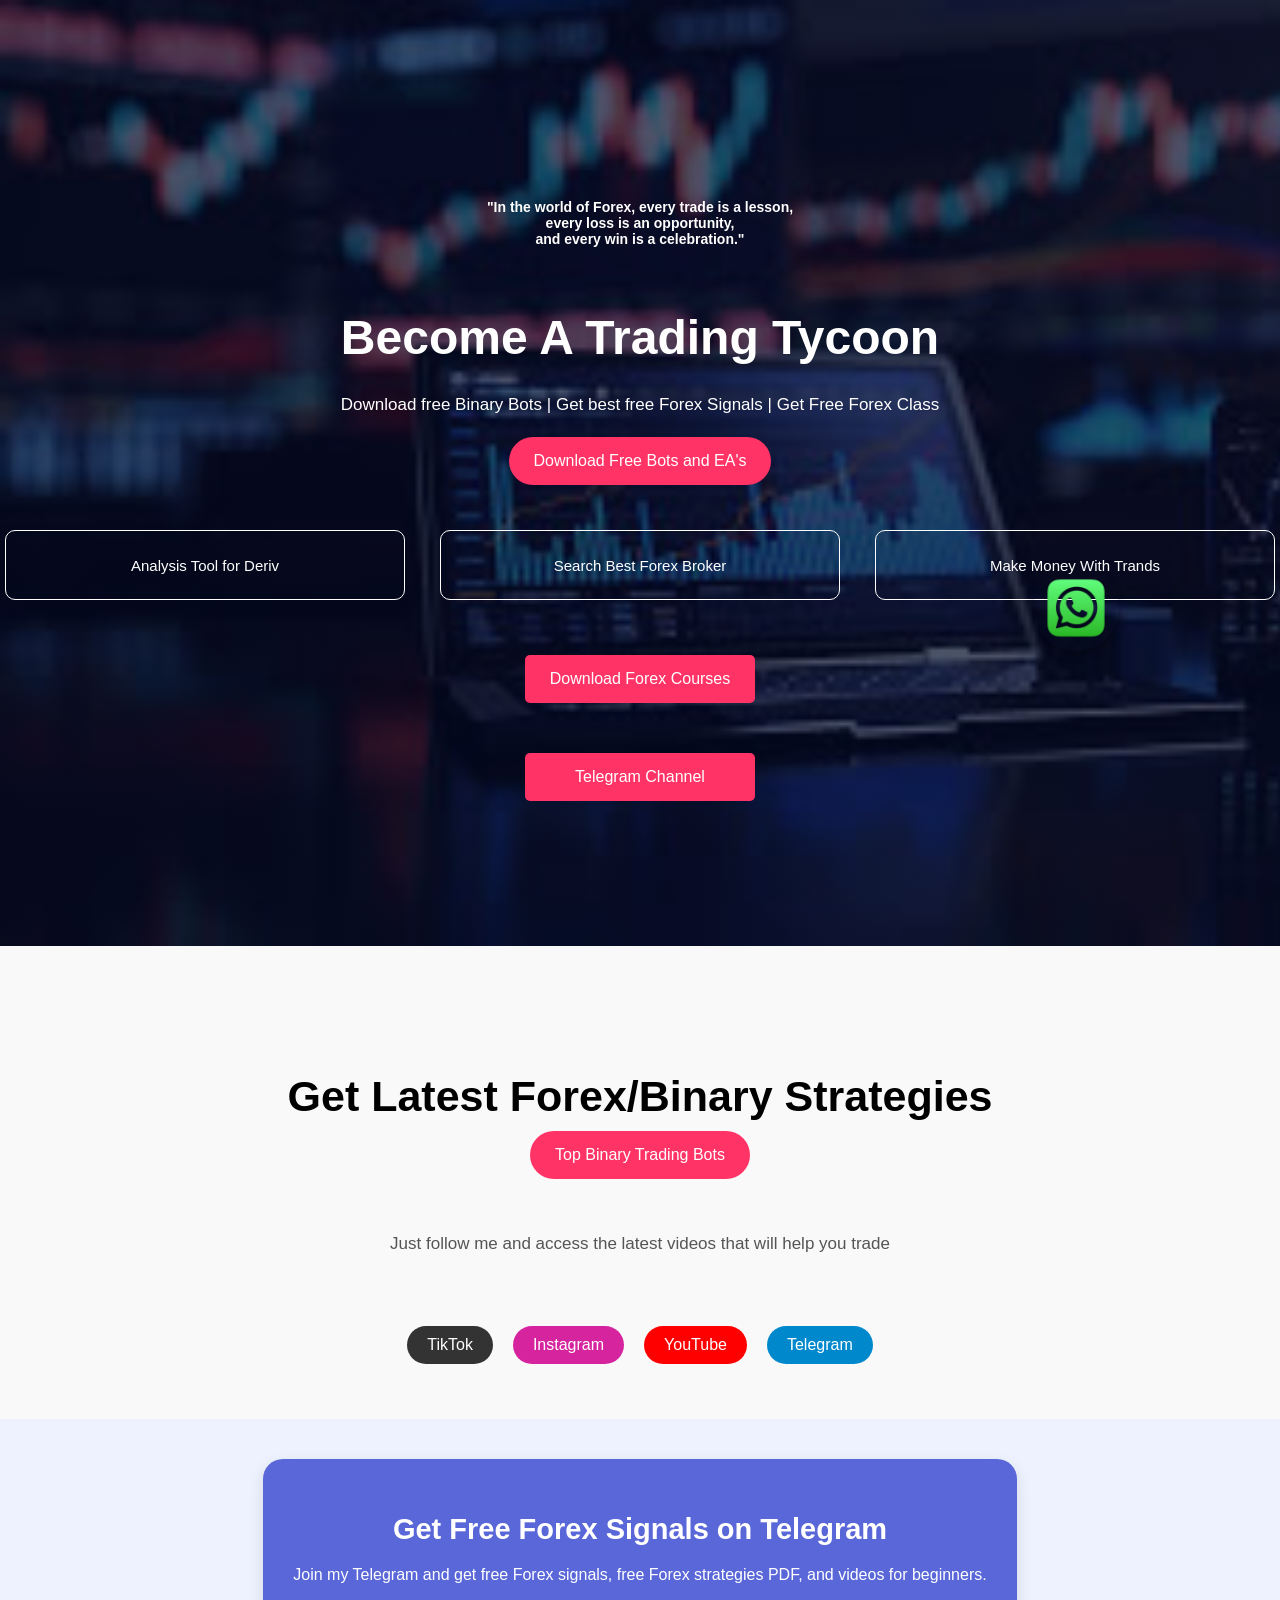
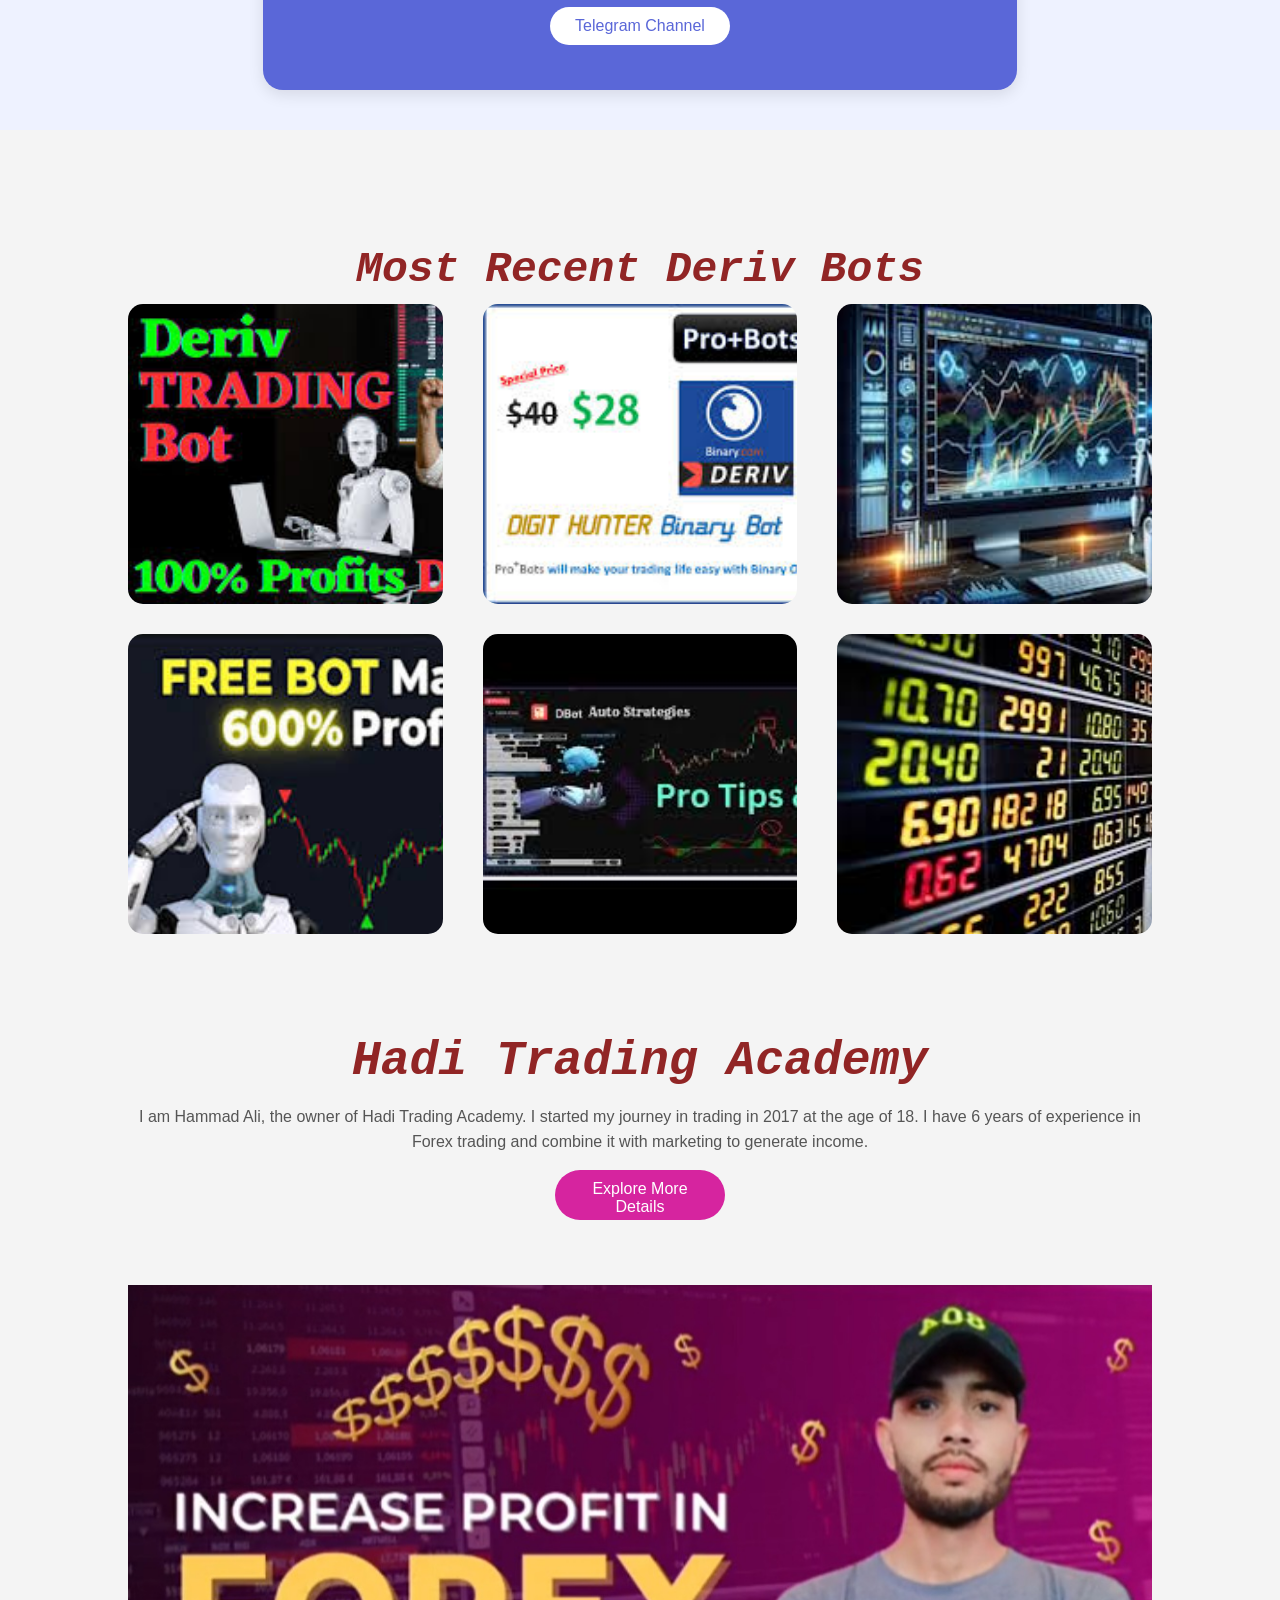
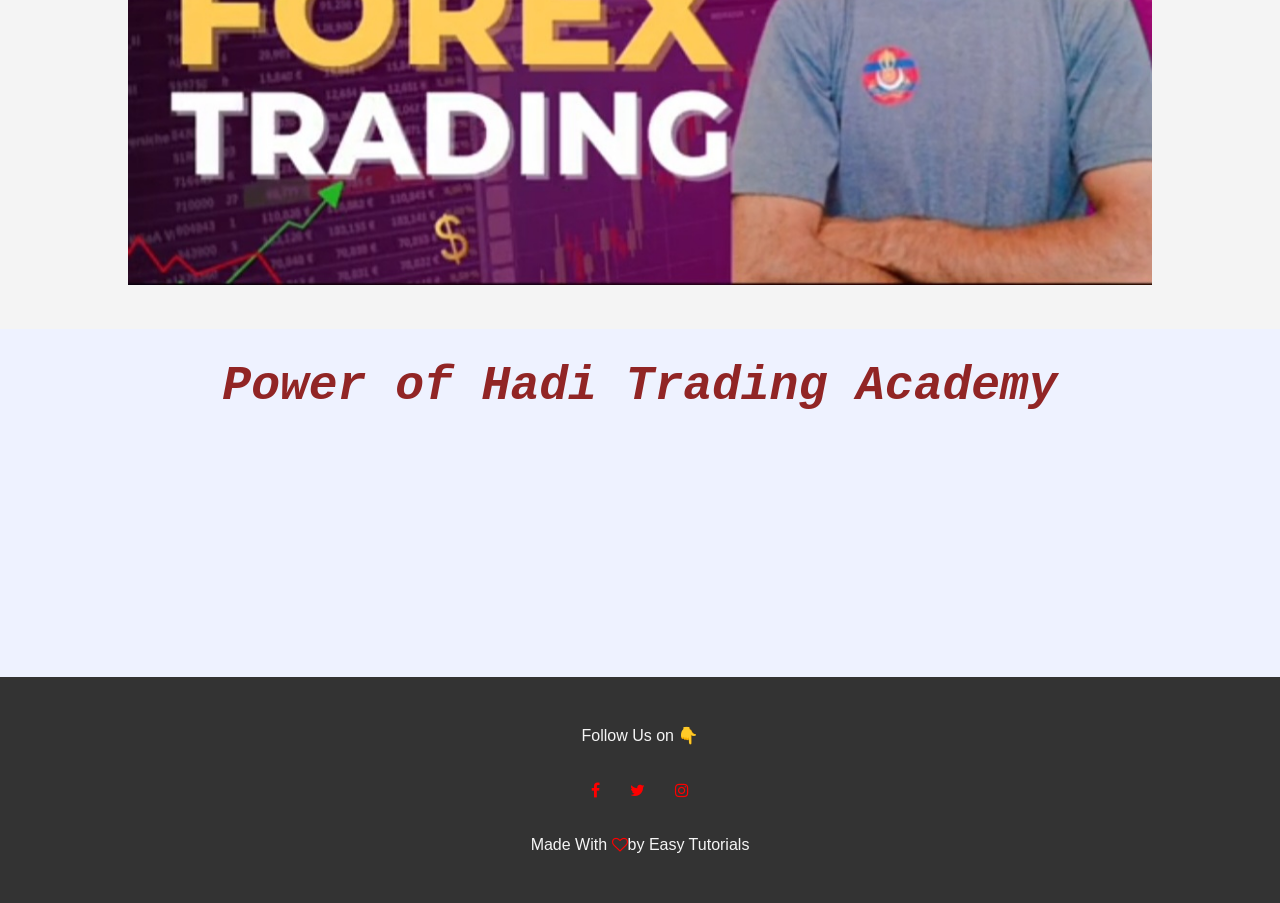
<file: index.html>
<!DOCTYPE html>
<html lang="en">

<head>
    <meta name="google-site-verification" content="YoeuZwvd5xv9NIFlQR0tsx1QOYnBM5uxfgsDi9AWjoo" />
    <meta charset="UTF-8">
    <meta http-equiv="X-UA-Compatible" content="IE=edge">
    <meta name="viewport" content="width=device-width, initial-scale=1.0">
    <title>Hadi Trading Academy</title>
    <link rel="stylesheet" href="main.css">
    <link rel="stylesheet" href="https://cdnjs.cloudflare.com/ajax/libs/font-awesome/4.6.0/css/font-awesome.css">

</head>

<body>
    <a href="https://wa.me/+923083965119" class="whatsapp-button" target="_blank">
        <img src="images/whatsapp-icon.png" alt="WhatsApp">
    </a>

    <!-- main landing page start -->
    <section class="hero">
        <h5>"In the world of Forex, every trade is a lesson,
            <br> every loss is an opportunity,<br> and every win is a celebration."
        </h5>
        <h1>Become A Trading Tycoon</h1>
        <p>Download free Binary Bots | Get best free Forex Signals | Get Free Forex Class</p>

        <div class="button-container">
            <button class="button"> <a href="bots&EA's.html"> Download Free Bots and EA's</a></button>
        </div>
        <div class="second-button">
            <button class="button1">Analysis Tool for Deriv</button>
            <button class="button2">Search Best Forex Broker</button>
            <button class="button3">Make Money With Trands</button>
        </div>
        <div class="third-button">
            <button class="btn1">Download Forex Courses</button>
            <button class="btn2">Telegram Channel</button>
        </div>

    </section>


    <!-- Secondary Section -->

    <section class="strategies-section">
        <h1>Get Latest Forex/Binary Strategies</h1>
      <div class="button-container"> 
        <a href="2ndpage.html">  
            <button class="button"> Top Binary Trading Bots</button>
        </a>
    </div>
        <p>Just follow me and access the latest videos that will help you trade</p>
        <div class="social-buttons">
            <button class="btn tiktok">TikTok</button>
            <button class="btn instagram">Instagram</button>
            <button class="btn youtube">YouTube</button>
            <button class="btn telegram">Telegram</button>
        </div>
    </section>
    <!-- Section: Free Signals -->
    <section class="telegram-section">
        <div class="telegram-card">
            <h2>Get Free Forex Signals on Telegram</h2>
            <p>Join my Telegram and get free Forex signals, free Forex strategies PDF, and videos for beginners.</p>
            <button class="btn telegram-channel">Telegram Channel</button>
        </div>
    </section>
    <!-- Bots section  -->
    <section class="Bots">
        <h1>Most Recent Deriv Bots</h1>
        <div class="row">
            <div class="Bots-col">
                <img src="images/deriv bot1.jpg">
                <div class="layer">
                    <p>denara pro bots for deriv trading</p>
                </div>
            </div>
            <div class="Bots-col">
                <img src="images/deriv bot2.jpg">
                <div class="layer">
                    <p>Wallstreet Auto C4 pro by CEO FREDDY</p>
                </div>
            </div>
            <div class="Bots-col">
                <img src="images/deriv bot3.jpg">
                <div class="layer" >
                    <p>No Loss Deriv Bot XML </p>
                </div>
            </div>

        </div>
        <div class="row">
            <div class="Bots-col">
                <img src="images/deriv bot4.jpg">
                <div class="layer">
                    <p>Choosen Doller Printer Expert Speed Bot</p>
                </div>
            </div>
            <div class="Bots-col">
                <img src="images/deriv bot5.jpg">
                <div class="layer">
                    <p>automated trading with Deriv's DBot</p>
                </div>
            </div>
            <div class="Bots-col">
                <img src="images/deriv bot6.jpg">
                <div class="layer">
                    <p>Breakout strategy for rare trades with holding </p>
                </div>
            </div>

        </div>
        <!-- image section -->
    </section>
    <section class="Next-town">
        <h1>Hadi Trading Academy</h1>
        <P> I am Hammad Ali, the owner of Hadi Trading Academy. I started my journey in trading in 2017 at the age of
            18. I have 6 years of experience in
            <br>Forex trading and combine it with marketing to generate income.
        </P>
        <div class="image">

            <div class="explor-buttons">
                <button class=" btn"><a href="explore-more.html">Explore More Details</a></button>

            </div>
            <img src="images/hadi academy.jpg">
        </div>
    </section>
    <section class="video">
        <h1> Power of Hadi Trading Academy</h1>
        <video autoplay loop muted width="400px" src="videos/hadi trading academy.mp4"></video>

    </section>
    <!-- footer section -->
    <section class="footer">
        <p>Follow Us on 👇</p>

        <div class="icon">

            <a href="https://www.facebook.com/share/15wzwgvgHa/"> <i class="fa fa-facebook"></i></a>
            <a href=""><i class="fa fa-twitter"></i></a>
            <a href="https://www.instagram.com/hadibhai07?igsh=bzA0Z21qZXlxOG5u"></a><i class="fa fa-instagram"></i></a>
        </div>
        <p>Made With <i class="fa fa-heart-o"></i>by Easy Tutorials</p>
    </section>
    <script src="autocomplete.js"></script>

</body>

</html>
</file>
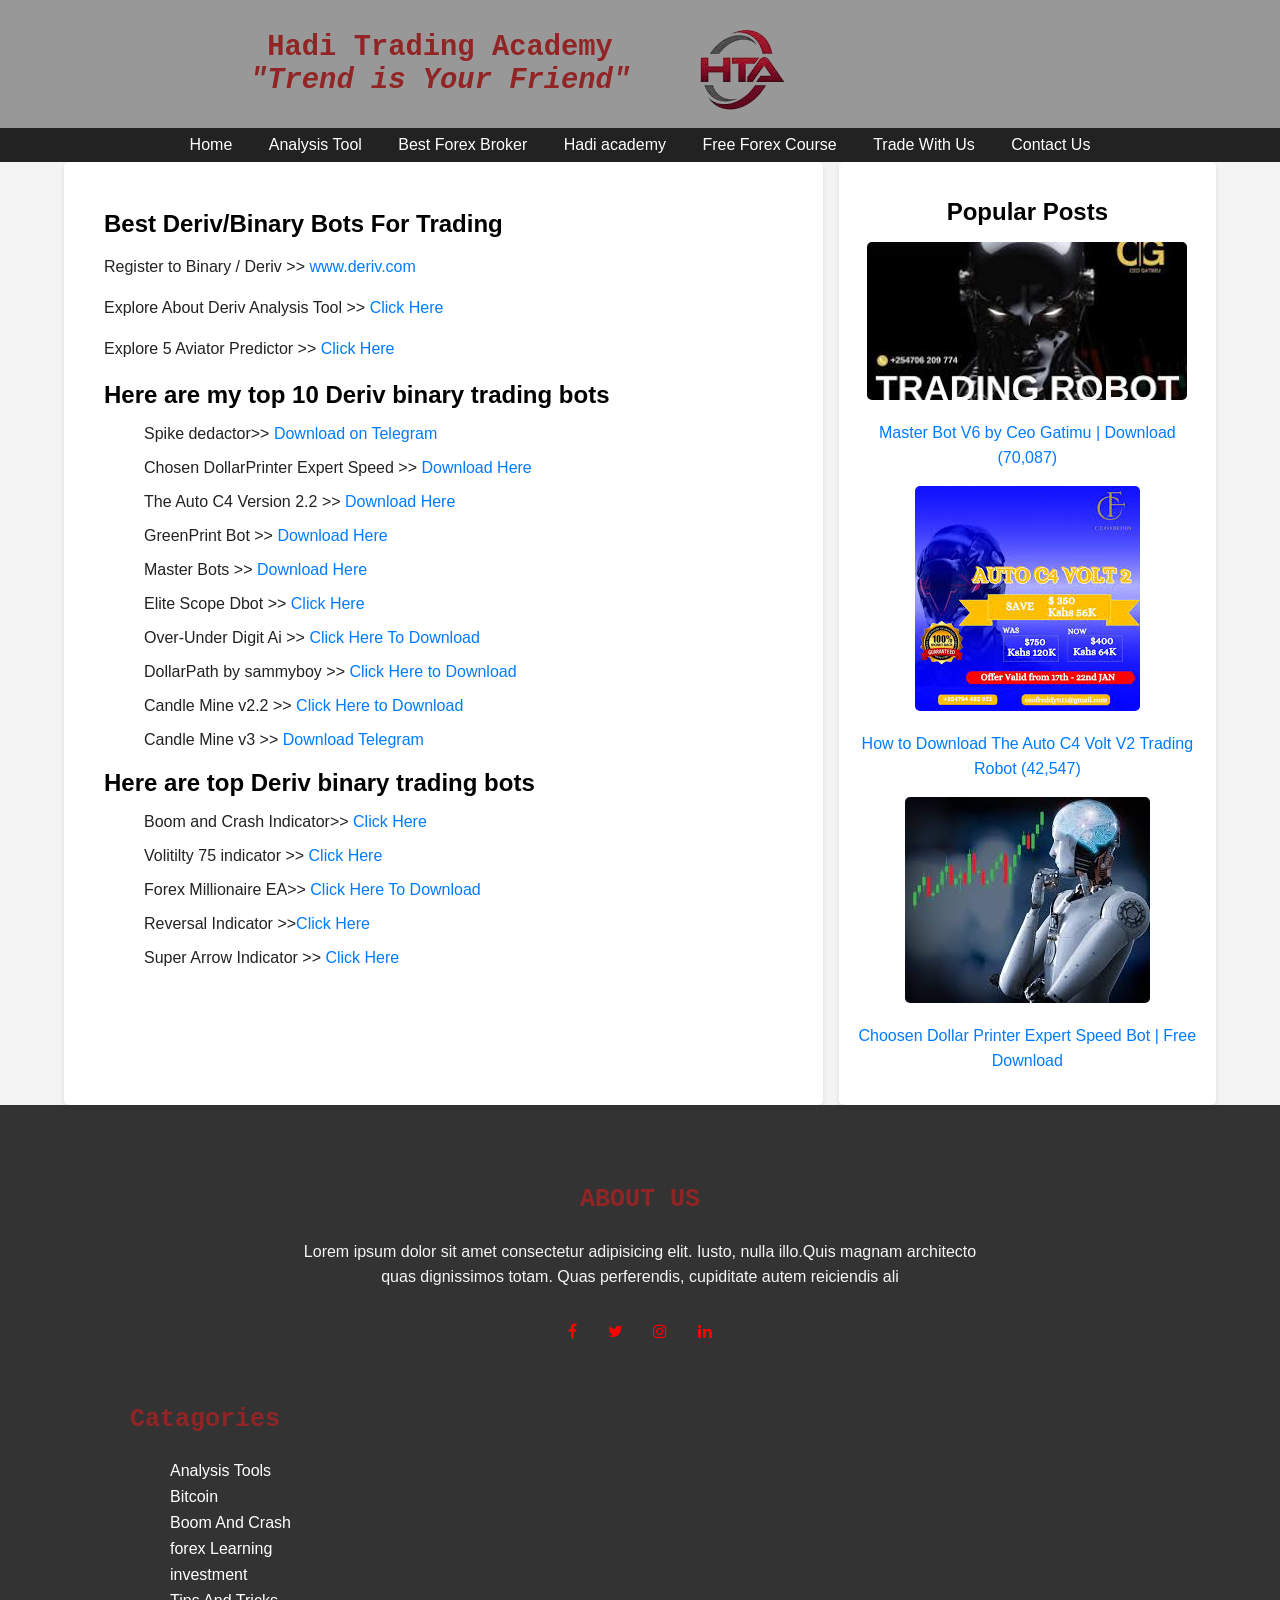
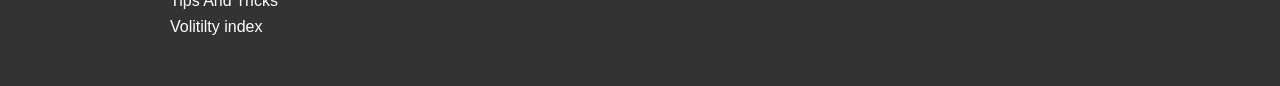
<file: 2ndpage.html>
<!DOCTYPE html>
<html lang="en">

<head>
    <meta charset="UTF-8">
    <meta name="viewport" content="width=device-width, initial-scale=1.0">
    <title>Top Binary Trading Bots</title>
    <link rel="stylesheet" href="https://cdnjs.cloudflare.com/ajax/libs/font-awesome/4.7.0/css/font-awesome.min.css">
    <link rel="stylesheet" href="main.css">

</head>

<body>
    <script src="autocomplete.js"></script>
    <!-- start header -->
    <header>
        <h1>Hadi Trading Academy <br> <i>"Trend is Your Friend"</i></h1>
        <img src="images/logo.png" alt="image is loading">
    </header>
                  <!-- start navebar -->
    <nav>
        <div class="link">
            <a href="main.html">Home</a>
            <a href="https://youtube.com/playlist?list=PLi6_9pbiGKp_lsVrNMigbVM1sIW73_zkZ&si=xxOTyq3tS3CSNQbD">Analysis Tool</a>
             <a href="https://youtu.be/dNDOcenS6do?si=tEKONoHgXb6bFj2w ">Best Forex Broker</a>
            <a href="explore-more.html">Hadi academy</a>
            <a href="assets/forex_trading_tutorial.pdf">Free Forex Course</a>
            <a href="https://wa.me/+923083965119">Trade With Us</a>
            <a href="https://wa.me/+923083965119">Contact Us</a>
        </div>

    </nav>
    <!-- start 2nd div container  -->
    <div class="Container">
        <div class="main-content">
            <h2>Best Deriv/Binary Bots For Trading</h2>
            <p>Register to Binary / Deriv >> <a href="https://www.deriv.com">www.deriv.com</a></p>
            <p>Explore About Deriv Analysis Tool >> <a href="https://join.deriv.com/?utm_source=google&utm_medium=ppc-paid_search&utm_campaign=asia_tier1-pk-prosp-cpa-all-brand_keyword-0623-en-google&utm_adgroup_id=145043361490&utm_term=deriv&utm_ad_id=660785899817&utm_campaign_id=20240246041&gad_source=1&gclid=CjwKCAiAnpy9BhAkEiwA-P8N4k77TQ-Q9H2jqPO4TxsNIN_HT2WyBPS-lDSwsFU3pGW5NVGzNv-EchoCYR8QAvD_BwE">Click Here</a></p>
            <p>Explore 5 Aviator Predictor >> <a href="https://aviatorpredict.com/">Click Here</a></p>
            <h2>Here are my top 10 Deriv binary trading bots</h2>
            <ul>
                <li>Spike dedactor>> <a href="#">Download on Telegram</a></li>
                <li>Chosen DollarPrinter Expert Speed >> <a href="#">Download Here</a></li>
                <li>The Auto C4 Version 2.2 >> <a href="#">Download Here</a></li>
                <li>GreenPrint Bot >> <a href="#">Download Here</a></li>
                <li>Master Bots >> <a href="#">Download Here</a></li>
                <li>Elite Scope Dbot >> <a href="#">Click Here</a></li>
                <li>Over-Under Digit Ai >> <a href="#">Click Here To Download</a></li>
                <li> DollarPath by sammyboy >><a href="#"> Click Here to Download</a></li>
                <li> Candle Mine v2.2 >> <a href="#">Click Here to Download</a></li>
                <li> Candle Mine v3 >><a href="#"> Download Telegram</a></li>
                
            </ul>
            <h2>Here are  top Deriv binary trading bots</h2>
            <ul>
                <li>Boom and Crash Indicator>> <a href="#">Click Here</a></li>
                <li>Volitilty 75 indicator >>  <a href="#">Click Here</a></li>
                <li>Forex Millionaire EA>>  <a href="#">Click Here To Download</a></li>
                <li>Reversal Indicator >><a href="#">Click Here </a></li>
                <li>Super Arrow Indicator >> <a href="#">Click Here</a></li>
            </ul>
        </div>
        <!-- start sidebar div  -->
        <div class="sidebar">
            <h2>Popular Posts</h2>
            <img src="images/deriv bot7.jpg" alt="Master Bot V6">
            <p><a href="#">Master Bot V6 by Ceo Gatimu | Download (70,087)</a> </p>
            <img src="images/deriv bot8.jpg" alt="Auto C4 Volt 2">
            <p><a href="#">How to Download The Auto C4 Volt V2 Trading Robot (42,547)</a></p>
            <img src="images/deriv bot9.jpg" alt="Auto C4 Volt 2">
            <p><a href="#">Choosen Dollar Printer Expert Speed Bot | Free Download</a></p>

        </div>
    </div>

    <!-- start footer section  -->
    <section class="footer">
        <h4>ABOUT US</h4>
        <p>Lorem ipsum dolor sit amet consectetur adipisicing elit.
            Iusto, nulla illo.Quis magnam architecto <br>quas dignissimos totam. Quas perferendis, cupiditate autem
            reiciendis ali</p>

        <div class="icon">

           <a href="https://www.facebook.com/share/15wzwgvgHa/"> <i class="fa fa-facebook"></i></a>
           <a href=""> <i class="fa fa-twitter"></i></a>
           <a href="https://www.instagram.com/hadibhai07?igsh=bzA0Z21qZXlxOG5u"> <i class="fa fa-instagram"></i></a>
           <a href=""> <i class="fa fa-linkedin"></i></a>
        </div>
        <!-- start catagories section  -->
       <div class="catagories">
        <h4>Catagories</h4>
            <ul>
                <li><a href="#">Analysis Tools</a></li>
                <li><a href="#">Bitcoin</a></li>
                <li><a href="#">Boom And Crash</a></li>
                <li><a href="#">forex Learning</a></li>
                <li><a href="#">investment</a></li></a>
                <li><a href="#">Tips And Tricks</a></li>
                <li><a href="#">Volitilty index</a></li>
            </ul>
       </div>
    </section>
</body>

</html>
</file>
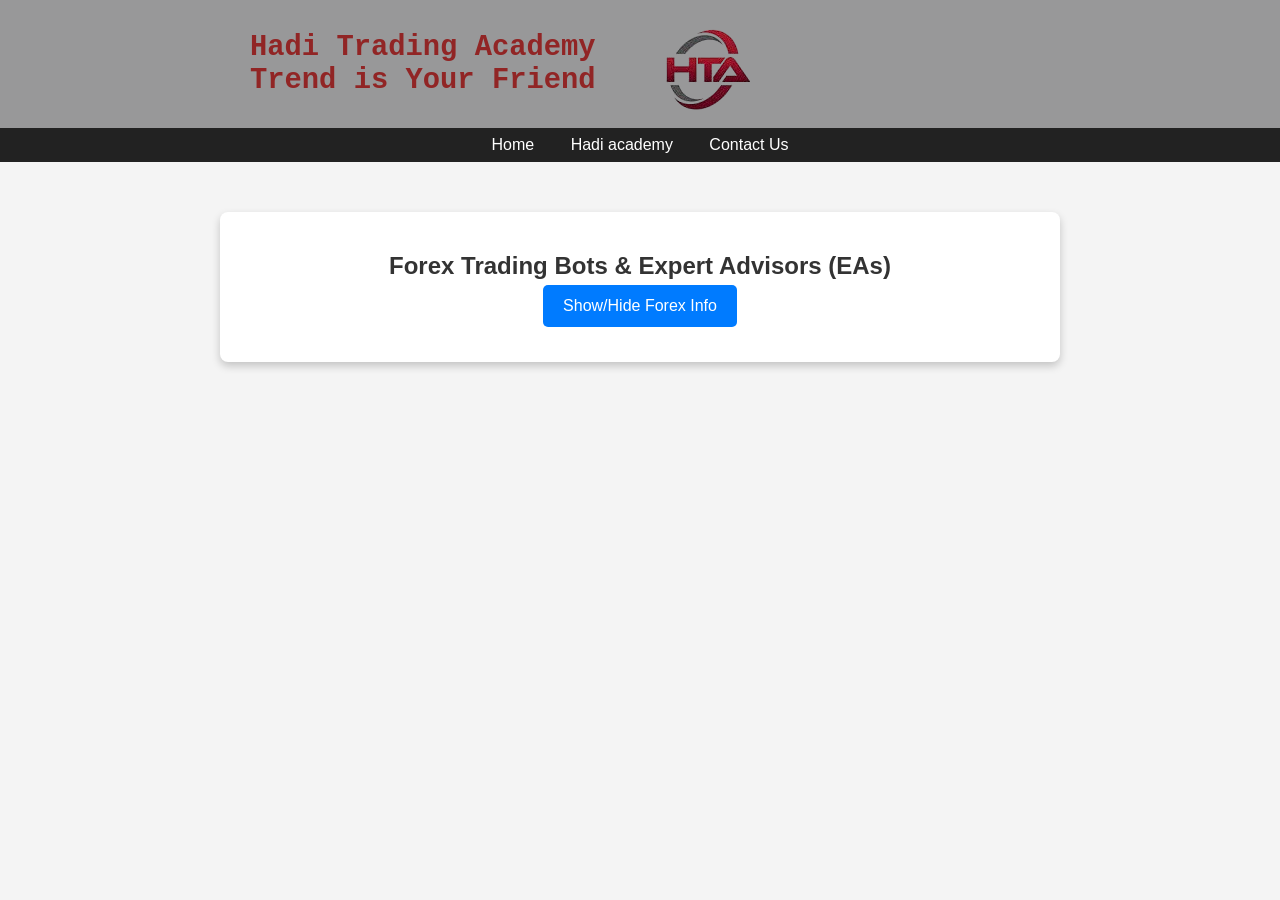
<file: bots&EA's.html>
<!DOCTYPE html>
<html lang="en">
<head>
    <meta charset="UTF-8">
    <meta name="viewport" content="width=device-width, initial-scale=1.0">
    <title>Forex Trading Bots & EAs</title>
    <link rel="stylesheet" href="main.css">
    
</head>
<body>
    <!-- start header  -->
    <header>
        <h1>Hadi Trading Academy <br> Trend is Your Friend</h1>
        <img src="images/logo.png" alt="image is loading">
    </header>
    <!-- start navebar  -->
    <nav>
        <div class="link">
            <a href="main.html">Home</a>
            <a href="explore-more.html">Hadi academy</a>
            <a href="https://wa.me/+923083965119">Contact Us</a>
        </div>

    </nav>
    <!-- start container section  -->

    <div class="container">
        <h2>Forex Trading Bots & Expert Advisors (EAs)</h2>
        <button onclick="toggleInfo()">Show/Hide Forex Info</button>

        <div id="info">
            <h3>🔹 Trading Bots</h3>
            <ul>
                <li><b>General Term:</b> "Bot" refers to any automated software that trades markets like Forex, stocks, and crypto.</li>
                <li><b>AI & Algorithmic Trading:</b> Some bots use AI, machine learning, or complex algorithms.</li>
                <li><b>Multi-Platform Use:</b> Bots can run on MT4, MT5, cTrader, or custom software.</li>
            </ul>

            <h3>🔹 Expert Advisors (EAs)</h3>
            <ul>
                <li><b>MetaTrader-Specific:</b> Designed for MT4/MT5.</li>
                <li><b>Rule-Based Trading:</b> Executes trades based on programmed strategies.</li>
                <li><b>No Emotions:</b> Removes human emotions like fear and greed.</li>
            </ul>

            <h3>🔹 Key Differences</h3>
            <table>
                <tr>
                    <th>Feature</th>
                    <th>Trading Bots</th>
                    <th>Expert Advisors (EAs)</th>
                </tr>
                <tr>
                    <td>Platform</td>
                    <td>Multiple (MT4, MT5, cTrader, etc.)</td>
                    <td>MetaTrader (MT4/MT5)</td>
                </tr>
                <tr>
                    <td>Flexibility</td>
                    <td>Can use AI and adaptive strategies</td>
                    <td>Uses fixed rule-based strategies</td>
                </tr>
                <tr>
                    <td>Customization</td>
                    <td>Advanced with AI/ML options</td>
                    <td>Traders can modify/create their own</td>
                </tr>
            </table>

            <h3>🚀 Should You Use an EA or Bot?</h3>
            <ul>
                <li>If you trade on MT4/MT5, an EA is a great choice.</li>
                <li>If you want more flexibility or AI-powered trading, look for a bot.</li>
                <li>Always backtest and use a demo account before trading live.</li>
            </ul>
        </div>

    </div>


<!-- <style>
        /* General Styles */
        body {
            font-family: Arial, sans-serif;
            margin: 0;
            padding: 0;
            background-color: #f4f4f4;
            text-align: center;
        }
/*  */
    header {
      background: rgb(152, 152, 153);
      font-family:'Courier New', Courier, monospace;
      color:rgb(145, 37, 37);
      top: 0;
      padding: 12px;
      padding-left: 250px;
      font-size: 20px;
      display: flex;
      gap:50px;
      text-align: center;
      padding-right: 48px;
    }
  
    header h1 {
      margin-bottom: 0.5rem;
      font-size: 1.8rem;
      font-family:'Courier New', Courier, monospace;
      color:rgb(145, 37, 37);
    }
  
    nav {
      background: #222;
      padding: 0.5rem;
      display: flex;
      justify-content: center;
      align-items: center;
    }
  
    nav a {
      color: #fff;
      text-decoration: none;
      margin: 0 1rem;
    }
  
    nav a:hover {
      color: #ffd700;
    
}
@media screen and (max-width:400px) {
    header {
        height: 140px;
    }
   header h1 {
        font-size: 20px;
    }
}
@media (max-width: 650px) {
    header {
        /* flex-direction: column; */
        height: 140px;
        padding-left: 3px;

      }
      header img{
        height: 80px;
        width: 80px;
      }
    }
  
/*  */
        .container {
            max-width: 800px;
            margin: 50px auto;
            padding: 20px;
            color: #333;
            background: white;
            border-radius: 8px;
            box-shadow: 0 4px 8px rgba(0, 0, 0, 0.2);
        }

        h2 {
            color: #333;
        }

        button {
            padding: 12px 20px;
            font-size: 16px;
            color: white;
            background-color: #007BFF;
            border: none;
            border-radius: 5px;
            cursor: pointer;
            margin-bottom: 15px;
        }

        button:hover {
            background-color: #0056b3;
        }

        #info {
            display: none;
            text-align: left;
            padding: 15px;
            border-radius: 5px;
            background-color: #fff;
        }

        table {
            width: 100%;
            border-collapse: collapse;
            margin-top: 15px;
        }

        table, th, td {
            border: 1px solid #ddd;
            padding: 10px;
        }

        th {
            background-color: #007BFF;
            color: white;
        }

        /* Responsive Styles */
        @media (max-width: 600px) {
            .container {
                width: 90%;
                padding: 10px;
            }

            table {
                font-size: 14px;
            }

            button {
                width: 100%;
            }
        }
    </style> -->
    <!-- link java script file  -->
    <script src="autocomplete.js"></script>
    

</body>
</html>
</file>
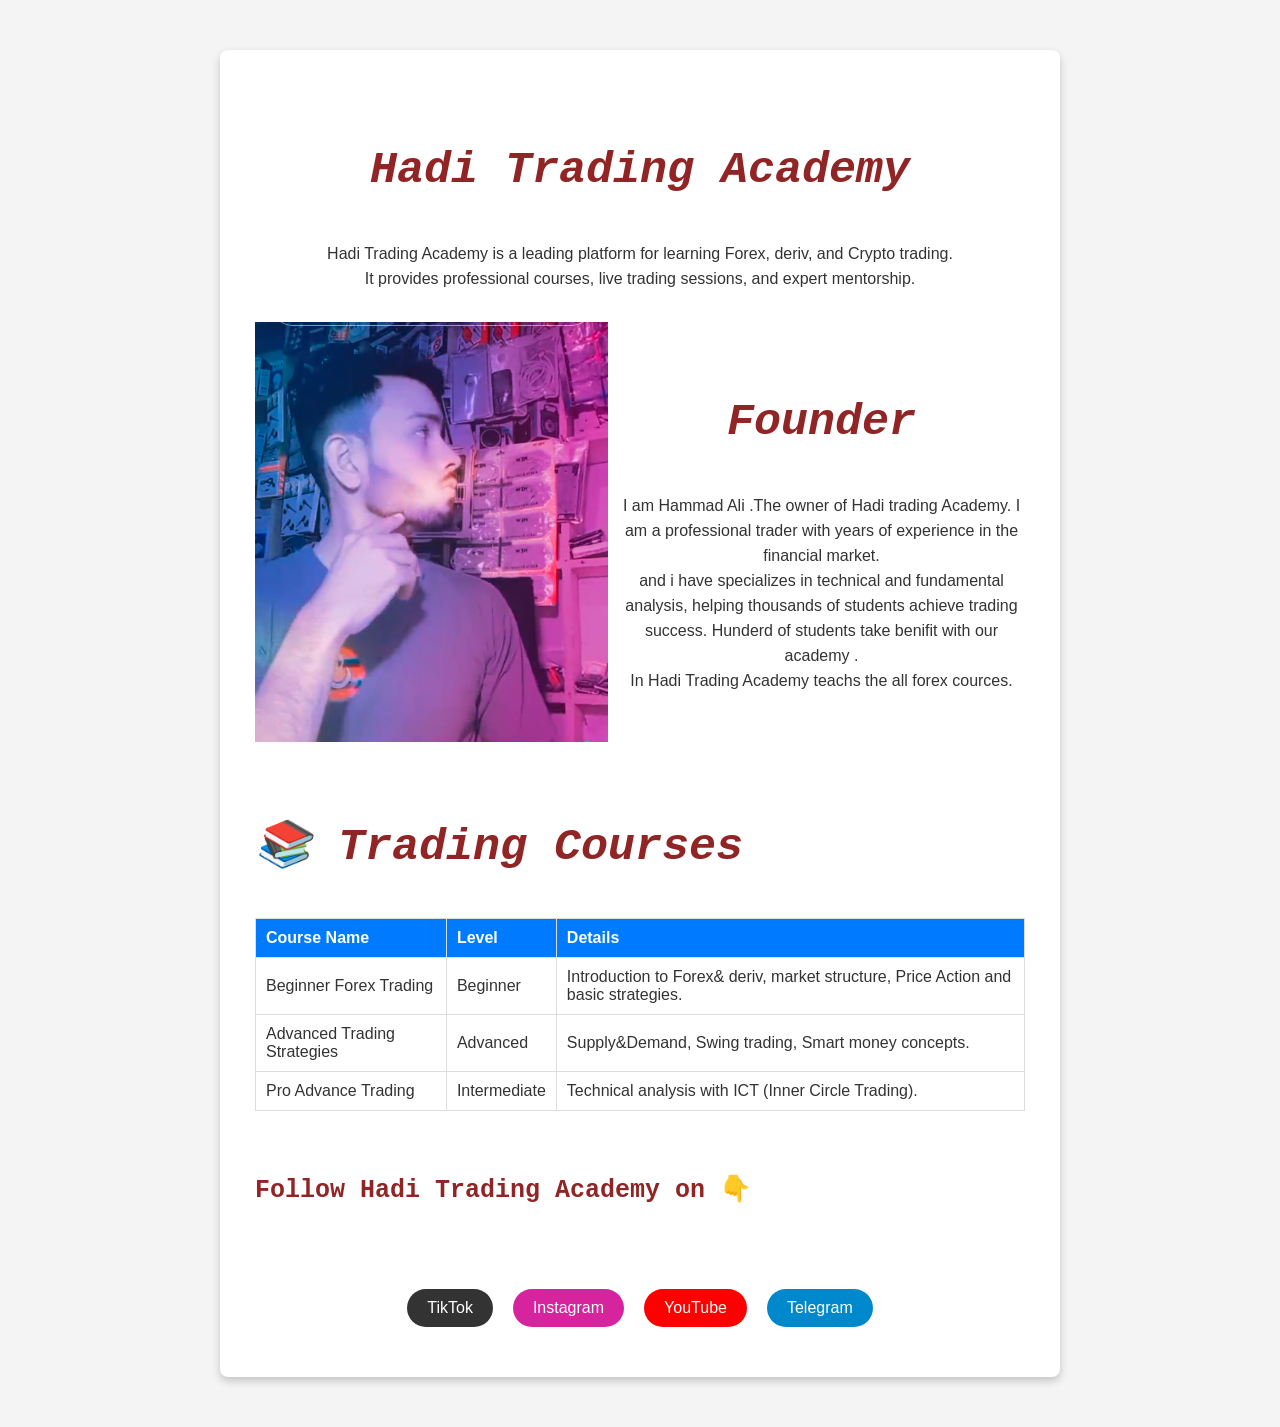
<file: explore-more.html>
<!DOCTYPE html>
<html lang="en">

<head>
    <meta charset="UTF-8">
    <meta name="viewport" content="width=device-width, initial-scale=1.0">
    <title>Explore More Details</title>
    <link rel="stylesheet" href="main.css">

</head>

<body>
    <div class="container">
        <h3>Hadi Trading Academy</h3>
           <p>Hadi Trading Academy is a leading platform for learning Forex, deriv, and Crypto trading. <br> It
                provides professional courses, live trading sessions, and expert mentorship.</p>
           
        <div class="info">
             <div class="owner">
                <img src="images/hadi bhai.png" alt="image is loading">
                <div class="details">
                 <h3> Founder</h3>
                 
                <p>I am Hammad Ali .The owner of Hadi trading Academy. I am  a professional trader with years of experience in the financial market. <br> and i have specializes in
                    technical and fundamental analysis, helping thousands of students achieve trading success. Hunderd of students take benifit with our academy . <br> In Hadi Trading Academy teachs the all forex cources.</p>
           </div>
         </div>
            <h3>📚 Trading Courses</h3>
            <table>
                <tr>
                    <th>Course Name</th>
                    <th>Level</th>
                    <th>Details</th>
                </tr>
                <tr>
                    <td>Beginner Forex Trading</td>
                    <td>Beginner</td>
                    <td>Introduction to Forex& deriv, market structure, Price Action and basic strategies.</td>
                </tr>
                <tr>
                    <td>Advanced Trading Strategies</td>
                    <td>Advanced</td>
                    <td>Supply&Demand, Swing trading, Smart money concepts.</td>
                </tr>
                <tr>
                    <td>Pro Advance Trading</td>
                    <td>Intermediate</td>
                    <td>Technical analysis with ICT (Inner Circle Trading).</td>
                </tr>
            </table>

            <h4> Follow Hadi Trading Academy on 👇</h4>
            <div class="social-buttons">
                <button class="btn tiktok">TikTok</button>
                <button class="btn instagram">Instagram</button>
                <button class="btn youtube">YouTube</button>
                <button class="btn telegram">Telegram</button>
            </div>
        </div>
    </div>
</body>

</html>
</file>
<file: main.css>
/* General Styles */
body {
    margin: 0;
    padding: 0;
    font-family: Arial, sans-serif;
    text-align: center;
    color: white;
    
}
.whatsapp-button {
    position: fixed;
    bottom: 211px;
    right: 161px;
    width: 86px;
    height: 124px;
    z-index: 1000;
}

.whatsapp-button img {
    width: 100%;
    height: auto;
    border-radius: 50%;
    box-shadow: 0px 4px 8px rgba(0, 0, 0, 0.3);
    transition: transform 0.3s ease-in-out;
}

.whatsapp-button img:hover {
    transform: scale(1.1);
}

/* Hero Section */
.hero {
    display: flex;
    flex-direction: column;
    align-items: center;
    justify-content: center;
    text-align: center;
    padding-top: 46px;
    background-image: linear-gradient(rgba(4, 11, 41, 0.7), rgba(3, 10, 39, 0.7)), url('images/BG\ image.jpg');
    height:100vh;
    display: flex;
    flex-direction: column;
    justify-content: center;
    background-repeat: no-repeat;
    background-size: cover;

}

/* Headings and Paragraph */

h1 {
    font-size: 48px;
    margin-bottom: 10px;
    color: white;
}

h2 {
    font-size: 24px;
    margin-bottom: 5px;
    color: white;
}
h5{
    font-size: 14px;
  color: white;
}
.hero p {
    font-size: 17px;
    margin-bottom: 20px;
    color: white;
}

/* 1st Button Styles */
.button-container {
    display: flex;
    flex-direction: column;
    gap: 35px;
}

.button-container button {
    padding: 15px 25px;
    background-color: #ff3366;
    border: none;
    border-radius: 25px;
    cursor: pointer;
    transition: transform 0.2s, background-color 0.2s;
}
.button-container button a{
    text-decoration: none;
    font-size: 1rem;
    color: white;
}

.button:hover {
    background-color: #ff6688;
    transform: scale(1.05);
}

.button:active {
    transform: scale(1);
}

/* second button */
.second-button {
    display: flex;
    gap: 35px;
    margin-top: 30px;
}

.second-button button {
    height: 70px;
    width: 400px;
    display: inline-block;
    text-decoration: none;
    color: #fff;
    border: 1px solid #fff;
    padding: 12px 34px;
    font-size: 15px;
    background: transparent;
    position: relative;
    cursor: pointer;
    border-radius: 10px;
}

.second-button :hover {
    border: 1px solid #f44336;
    background-color: #f44336;
    transition: 1s;
}

/* third button */
.third-button {
    display: flex;
    flex-direction: column;
    gap: 35px;
    margin-top: 40px;
    
}

.third-button button {
    padding: 15px 25px;
    background-color: #ff3366;
    color: white;
    border: none;
    font-size: 16px;
    cursor: pointer;
    transition: transform 0.2s, background-color 0.2s;
}
.third-button.btn:hover{
    background-color: #d6249f;
}
.button:active {
    transform: scale(1);
}
/* .btn2:hover{
    background-color: blue;
} */

/* main page Responsiveness */
@media (max-width: 768px) {
    h1 {
        font-size: 32px;
    }

    h2 {
        font-size: 17px;
    }

    p {
        font-size: 16px;
    }

    .button {
        padding: 10px 20px;
        font-size: 14px;
        flex-direction: column;
    }
}

@media (max-width: 350px) {
    h1 {
        font-size: 23px;
    }

    h2 {
        font-size: 16px;
    }

    p {
        font-size: 14px;
    }

    .button {
        padding: 8px 15px;
        font-size: 12px;
        
    }
    
}
@media (max-width: 1050px) {
    .second-button {
        flex-direction: column; 
        align-items: center; 
    }
    .button{
        width: 80%; 
    }
}



/* 2nd section   */

/* Strategies Section */

.strategies-section {
    text-align: center;
    padding: 40px 20px;
    background-color: #f9f9f9;
    padding-top: 90px;
  }

.strategies-section h1 {
    font-size: 43px;
    margin-bottom: 10px;
    color: black;
  }
  
  .strategies-section p {
    font-size: 17px;
    color: #555;
    margin-bottom: 20px;
    padding-top: 20px;
  }
  
  .social-buttons {
    display: flex;
    justify-content: center;
    gap: 20px;
    padding-top: 50px;
  }
  
  .btn {
    padding: 10px 20px;
    font-size: 16px;
    color: white;
    border: none;
    border-radius: 25px;
    cursor: pointer;
    transition: transform 0.2s;
  }
  
  .btn:hover {
    transform: scale(1.05);
  }
  
  .btn.tiktok {
    background-color: #333;
  }
  
  .btn.instagram {
    background-color: #d6249f;
  }
  
  .btn.youtube {
    background-color: #ff0000;
  }
  
  .btn.telegram {
    background-color: #0088cc;
  }
  
  /* Telegram Section */
 .telegram-section {
    padding: 40px 20px;
    background-color: #eef2ff;
    display: flex;
    justify-content: center;
  }
  
  .telegram-card {
    background-color: #5a67d8;
    color: white;
    padding: 30px;
    border-radius: 20px;
    text-align: center;
    box-shadow: 0 5px 15px rgba(0, 0, 0, 0.1);
  }
  
  .telegram-card h2 {
    font-size: 29px;
    margin-bottom: 10px;
    color:white;
  }
  
  .telegram-card p {
    font-size: 16px;
    margin-bottom: 20px;
  }
  
  .btn.telegram-channel {
    background-color: white;
    color: #5a67d8;
    padding: 10px 25px;
    border-radius: 25px;
  }
  
  .btn.telegram-channel:hover {
    color: white;
    background-color: #3c4ec4;
  } 
  
/* Responsiveness */
 @media (max-width: 768px) { 
    .btn {
        padding: 8px 15px;
        font-size: 14px;
    }

    .telegram-card h2 {
        font-size: 23px;
    }

    .telegram-card p {
        font-size: 14px;
    }
}

@media (max-width: 480px) {
    .btn {
        padding: 5px 10px;
        font-size: 13px;
    }

    .telegram-card h2 {
        font-size: 17px;
    }

    .telegram-card p {
        font-size: 13px;
    }
} 

/* start Bot section */
.Bots {
    width: 80%;
    margin: auto;
    text-align: center;
    padding-top: 50px;
    flex-direction: row;
    
}
.Bots h1{
    color: rgb(145, 37, 37);
    padding-top: 30px;
    font-family:'Courier New', Courier, monospace;
    font-style: italic;
    font-size: 43px;
}
.row{
    display: flex;
    gap: 40px;
    line-height: 40px;
}

  .Bots-col {
    flex-basis: 32%;
    border-radius: 15px;
    margin-bottom: 30px;
     position: relative;
    overflow: hidden; 
    display: flex;
    
}

.Bots-col img {
    height: 300px;
    flex-direction: row;

}

.layer {
    background: transparent;
    height: 100%;
    width: 100%;
    position: absolute;
    top: 0;
    left: 0; 
    transition: 0.5s;
}

.layer:hover {
    background: rgba(6, 2, 22, 0.7);
}

.layer p {
    width: 100%;
    font-weight: 500;
    color: #fff;
    font-size: 26px;
    bottom: 0;
    left: 50%;
    transform: translateX(-50%);
    position: absolute;
    opacity: 0;
    transition: 0.5s;
}

.layer:hover p {
    bottom: 49%;
    opacity: 1;
} 
@media (max-width: 1050px) {
    .row {
        flex-direction: column; 
        align-items: center; 
    }
    .Bots-col{
        width: 80%; 
    }
    .layer:hover {
            background: rgba(6, 2, 22, 0.7);
    }
    .layer:hover p {
        bottom: 49%;
        opacity: 1;
        
    } 
}
 /* image section */

 
 .Next-town IMG{
    width: 80%;
    height: 600px;
    padding-top: 50px;
    
}
.Next-town h1{
    color: rgb(145, 37, 37);
    padding-top: 30px;
    font-family:'Courier New', Courier, monospace;
    font-style: italic;
}
.Next-town p{
    color: #555;
}
.explor-buttons .btn{
    height: 50px;
    width: 170px;
    padding: 10px 20px;
    font-size: 16px;
    color: white;
    border: none;
    border-radius: 25px;
    cursor: pointer;
    background-color: #d6249f;
    transition: transform 0.2s;
}
.explor-buttons .btn a{
    text-decoration: none;
    color: white;
}
/* video section */
.video{
    background-color: #eef2ff;
}
.video video{
   padding-top: 50px;
}
.video h1{
    color: rgb(145, 37, 37);
    padding-top: 30px;
    font-family:'Courier New', Courier, monospace;
    font-style: italic;
}
/* footer section */
.footer{
    width: 100%;
    text-align: center;
    padding: 30px 0px;
    color: #333;
}
.footer h4{
    margin-bottom: 25px;
    margin-top: 20px;
    font-weight: 600;
}
.icon .fa{
    color: red;
    margin: 0px 13px;
    cursor: pointer;
    padding: 18px 0px;
}
.fa-heart-o{
    color: red;
}
 /* ////////////////////////////////////// first page complete/////////////////////////// */
/* ///////////////////////////////////////// 2nd page start////////////////////////////// */
body {
    margin: 0;
    padding: 0;
    font-family: Arial, sans-serif;
    text-align: center;
    color: white;
    
  }
  
    header {
      background: rgb(152, 152, 153);
      font-family:'Courier New', Courier, monospace;
      color:rgb(145, 37, 37);
      top: 0;
      padding: 12px;
      padding-left: 250px;
      font-size: 20px;
      display: flex;
      gap:50px;
      text-align: center;
      position: relative;
      z-index: 999;
      padding-right: 48px;
    }
  
    header h1 {
      margin-bottom: 8px;
      font-size: 26px;
      font-family:'Courier New', Courier, monospace;
      color:rgb(145, 37, 37);
    }
  
    nav {
      background: #222;
      padding: 8px;
      display: flex;
      justify-content: center;
      align-items: center;
    }
  
    nav a {
      color: #fff;
      text-decoration: none;
      margin: 0 15px;
    }
  
    nav a:hover {
      color: #ffd700;
    }

    .Container {
      display: flex;
      flex-wrap: wrap;
      margin:  auto;
      width: 90%;
      max-width: 1200px;
    }
  
    .main-content {
      flex: 2;
      padding: 28px;
      padding-left: 40px;
      color: #222;
      background: #fff;
      margin-right: 16px;
      border-radius: 5px;
      box-shadow: 0 2px 5px rgba(0, 0, 0, 0.1);
      text-align: left;
    }
  
    .main-content h2 {
      margin-bottom: 16px;
      color: #000;
    }
  
    .main-content ul {
      list-style: none;
    }
  
    .main-content li {
      margin-bottom: 16px;
    }
  
    .main-content a {
      color: #007bff;
      text-decoration: none;
    }
  
    .main-content a:hover {
      text-decoration: underline;
    }
  
    .sidebar {
      flex: 1;
      padding: 16px;
      background: #fff;
      border-radius: 5px;
      box-shadow: 0 2px 5px rgba(0, 0, 0, 0.1);
    }
  
    .sidebar h2 {
      margin-bottom: 16px;
      color: #000;
    }
  
    .sidebar img {
      max-width: 100%;
      border-radius: 5px;
    }
  
    .footer{
    width: 100%;
    text-align: center;
    padding: 30px 0px;
    color: whitesmoke;
    background-color:#333;
}
.footer h4{
    margin-bottom: 25px;
    margin-top: 20px;
    font-weight: 600;
}
.icon .fa{
    color: red;
    margin: 0px 13px;
    cursor: pointer;
    padding: 18px 0px;
}
.fa-heart-o{
    color: red;
}
.catagories{
    text-align: left;
    padding-left: 130px;
    line-height: 26px;
}
.catagories ul li{
    list-style: none;
}
.catagories ul li a{
      color: white;
       
       text-decoration: none;
}
@media screen and (max-width:400px) {
    header {
        height: 140px;
    }
   header h1 {
        font-size: 20px;
    }
}
@media (max-width: 650px) {
    header {
        height: 140px;
        padding-left: 3px;

      }
      header img{
        height: 80px;
        width: 80px;
      }
    }
  
    @media (max-width: 768px) {
        
      .container {
        flex-direction: column;
      }
  
      .main-content {
        margin-right: 0;
        margin-bottom: 16px;
      }
    }
  
  
  
  
/* ///////////////////////////////////////// 2nd page complete////////////////////////////// */
/* ///////////////////////////////////////// 3rd page start////////////////////////////// */


        /* General Styles */

        .container {
            max-width: 800px;
            margin: 15px auto;
            padding: 53px;
            color: #333;
            background: white;
            border-radius: 8px;
            box-shadow: 0 4px 8px rgba(0, 0, 0, 0.2);
        }

        h3 {
            color: rgb(145, 37, 37);
            padding-top: 30px;
            font-size: 45px;
            font-family:'Courier New', Courier, monospace;
            font-style: italic;
        }
        p{
            line-height: 25px;
        }

         .info {
            text-align: left;
            padding: 15px;
            border-radius: 5px;
            background-color: #fff;
        }
        
        .owner{
            display: flex;
           text-align: center;
        }
        .owner img{
            padding-right: 10px;

        }
        
       table {
            width: 100%;
            border-collapse: collapse;
            margin-top: 15px;
        }

      table, th, td {
            border: 1px solid #ddd;
            padding: 10px;
        }

        th {
            background-color: #007BFF;
            color: white;
        }

        a {
            color: #007BFF;
            text-decoration: none;
        }

        a:hover {
            text-decoration: underline;
        }
        h4 {
            color: rgb(145, 37, 37);
            padding-top: 30px;
            font-size: 25px;
            font-family:'Courier New', Courier, monospace;
           
        }

        /* Responsive Styles */
        @media (max-width: 600px) {
            .container {
                width: 90%;
                padding: 10px;
            }
            .owner{
                flex-direction: column;
            }

            table {
                font-size: 14px;
            }

            button {
                width: 100%;
            }
        } 

        /* ///////////////////////////////////////// 3rd page complete////////////////////////////// */
/* ///////////////////////////////////////// 4rth page start////////////////////////////// */
        /* General Styles */
        body {
            font-family: Arial, sans-serif;
            margin: 0;
            padding: 0;
            background-color: #f4f4f4;
            text-align: center;
        }
/*  */
    header {
      background: rgb(152, 152, 153);
      font-family:'Courier New', Courier, monospace;
      color:rgb(145, 37, 37);
      top: 0;
      padding: 12px;
      padding-left: 250px;
      font-size: 20px;
      display: flex;
      gap:50px;
      text-align: center;
      padding-right: 48px;
    }
  
    header h1 {
      margin-bottom: 0.5rem;
      font-size: 1.8rem;
      font-family:'Courier New', Courier, monospace;
      color:rgb(145, 37, 37);
    }
  
    nav {
      background: #222;
      padding: 0.5rem;
      display: flex;
      justify-content: center;
      align-items: center;
    }
  
    nav a {
      color: #fff;
      text-decoration: none;
      margin: 0 1rem;
    }
  
    nav a:hover {
      color: #ffd700;
    
}
@media screen and (max-width:400px) {
    header {
        height: 140px;
    }
   header h1 {
        font-size: 20px;
    }
}
@media (max-width: 650px) {
    header {
        /* flex-direction: column; */
        height: 140px;
        padding-left: 3px;

      }
      header img{
        height: 80px;
        width: 80px;
      }
    }
  
/*  */
        .container {
            max-width: 800px;
            margin: 50px auto;
            padding: 20px;
            color: #333;
            background: white;
            border-radius: 8px;
            box-shadow: 0 4px 8px rgba(0, 0, 0, 0.2);
        }

        h2 {
            color: #333;
        }

        button {
            padding: 12px 20px;
            font-size: 16px;
            color: white;
            background-color: #007BFF;
            border: none;
            border-radius: 5px;
            cursor: pointer;
            margin-bottom: 15px;
        }

        button:hover {
            background-color: #0056b3;
        }

        #info {
            display: none;
            text-align: left;
            padding: 15px;
            border-radius: 5px;
            background-color: #fff;
        }

        table {
            width: 100%;
            border-collapse: collapse;
            margin-top: 15px;
        }

        table, th, td {
            border: 1px solid #ddd;
            padding: 10px;
        }

        th {
            background-color: #007BFF;
            color: white;
        }

        /* Responsive Styles */
        @media (max-width: 600px) {
            .container {
                width: 90%;
                padding: 10px;
            }

            table {
                font-size: 14px;
            }

            button {
                width: 100%;
            }
        }
/* ///////////////////////////////////////// 4rth page complete////////////////////////////// */
</file>
